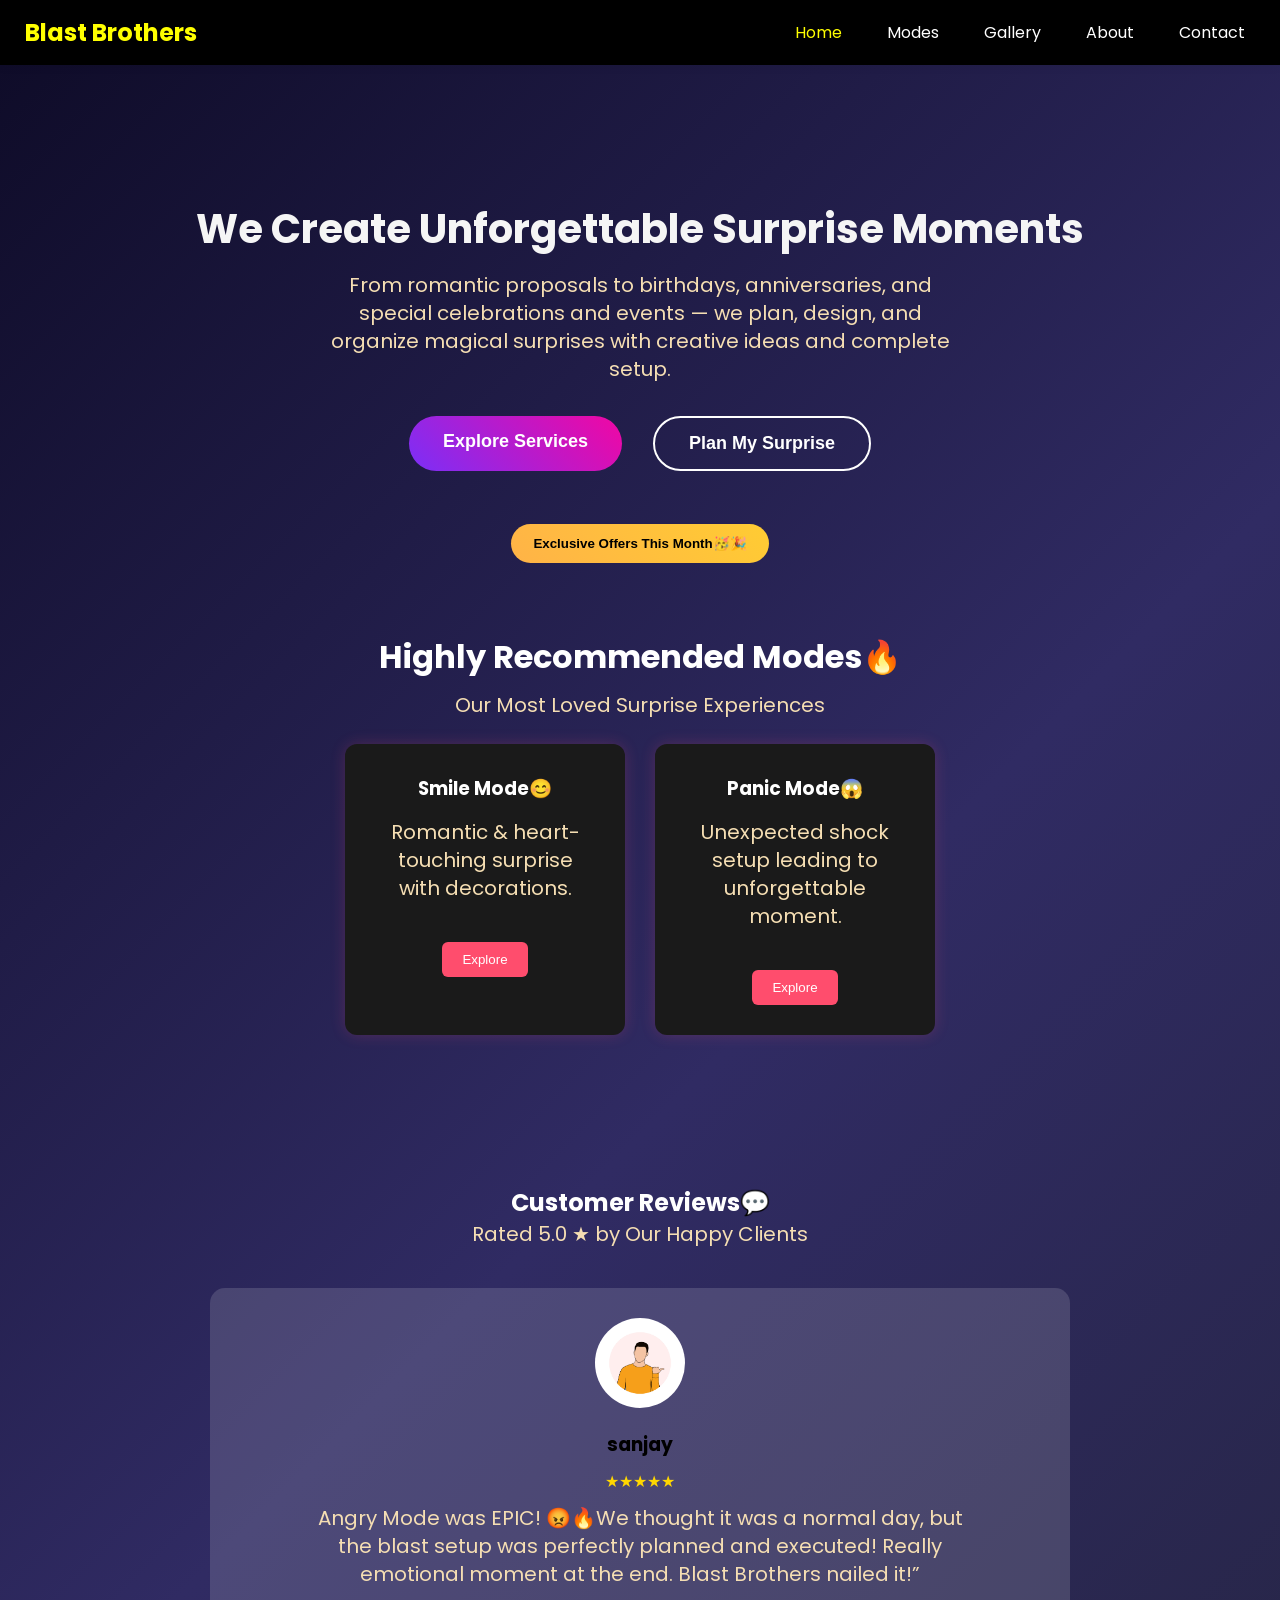
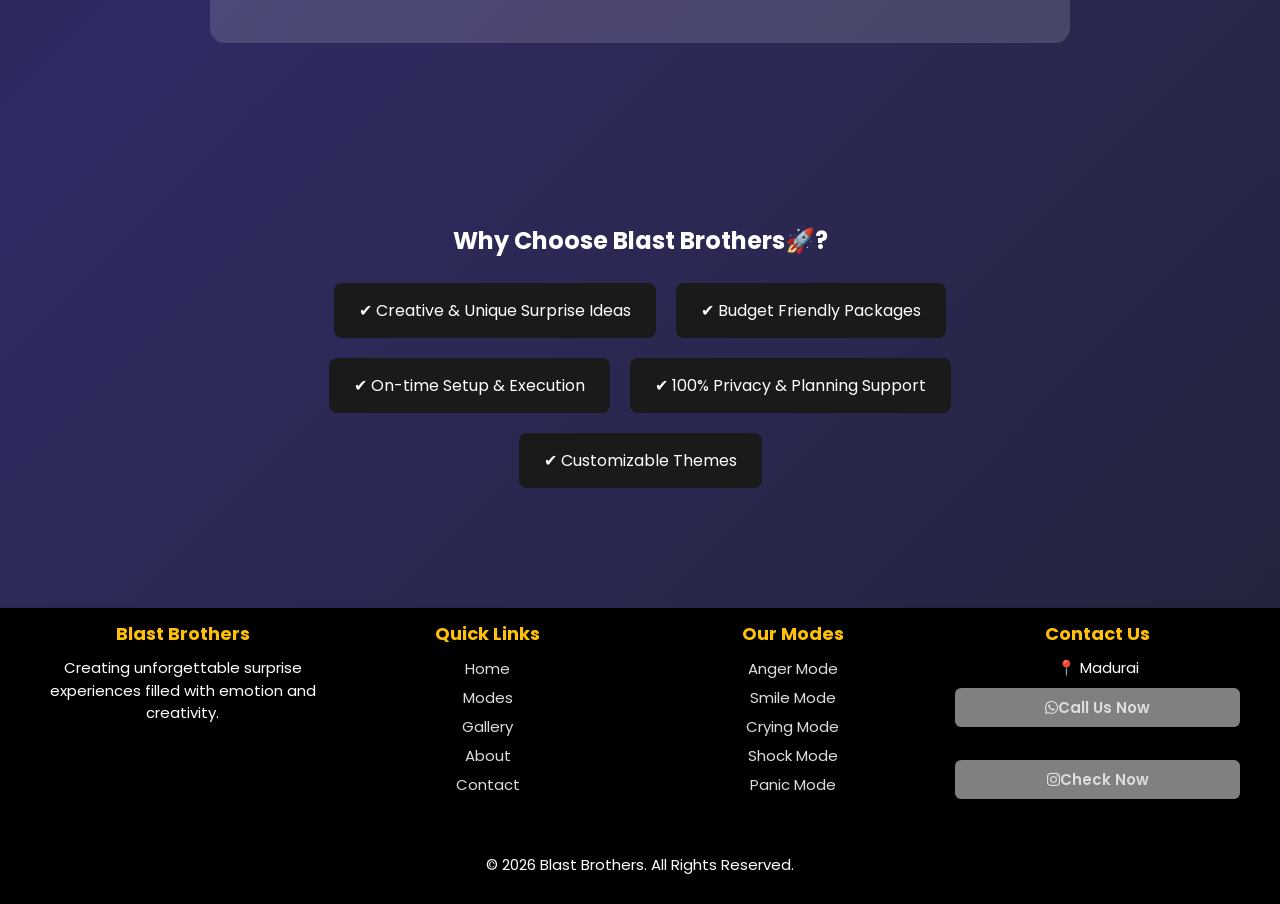
<file: index.html>
<!DOCTYPE html>
<html lang="en">
<head>
    <meta charset="UTF-8">
    <meta name="viewport" content="width=device-width, initial-scale=1.0">
    <title>Blast Brothers</title>
    <link rel="stylesheet" href="style.css">
    <link rel="stylesheet" href="https://cdnjs.cloudflare.com/ajax/libs/font-awesome/6.5.0/css/all.min.css">
    <link href="https://fonts.googleapis.com/css2?family=Playfair+Display:wght@600;700&family=Poppins:wght@300;500&display=swap" rel="stylesheet">
    
</head>
<body>
<header>
  <div class="menu-btn" onclick="toggleMenu()">☰</div>

  <nav id="mobileMenu" class="nav-links">
   <a href="index.html" class="active">Home</a>
   <a href="service.html">Modes</a>
   <a href="gallery.html">Gallery</a>
   <a href="about.html">About</a>
   <a href="contact.html">Contact</a>
  </nav>


<div class="logo">
  <a href="about.html">Blast Brothers</a>
</div>



</header>
<main>

    <section class="hero">

  <div class="hero-content">
    
    <h1>We Create Unforgettable Surprise Moments</h1>

    <p>
      From romantic proposals to birthdays, anniversaries, and special
      celebrations and events — we plan, design, and organize magical surprises
      with creative ideas and complete setup.
    </p>

    <div class="hero-buttons">
      <a href="service.html" class="btn primary">Explore Services</a>
      <a href="https://wa.me/917418982412" class="btn secondary">Plan My Surprise</a>
    </div>
    <div class="hero-offer">
       <button class="offer-btn" onclick="openOffer()">Exclusive Offers This Month🥳🎉</button> 
    </div>
    

    
  <div class="recommended-modes">
    <h2>Highly Recommended Modes🔥</h2>
    <p class="mode-sub">Our Most Loved Surprise Experiences</p>

    <div class="mode-container">
        <div class="mode-card">
            <h3>Smile Mode😊</h3>
            <p>Romantic & heart-touching surprise with decorations.</p>
            <button onclick="location.href='service.html'">Explore</button>
        </div>

        <div class="mode-card">
            <h3> Panic Mode😱</h3>
            <p>Unexpected shock setup leading to unforgettable moment.</p>
            <button onclick="location.href='service.html'">Explore</button>
        </div>

    </div>
  </div>  
<div class="testimonial-section">
    <h2>Customer Reviews💬 </h2>
    <p class="testimonial-sub">Rated 5.0 ★ by Our Happy Clients</p>

    <div class="slider">
        <div class="slides">

            <div class="slide">
                <img src="images/client1.jpg" class="client-img">
                <h3>sanjay</h3>
                <div class="stars">★★★★★</div>
                <p>Angry Mode was EPIC! 😡🔥We thought it was a normal day, but the blast setup was perfectly planned and executed! Really emotional moment at the end. Blast Brothers nailed it!”</p>
            </div>

            <div class="slide">
                <img src="images/client2.jpg" class="client-img">
                <h3>Monica</h3>
                <div class="stars">★★★★★</div>
                <p>Smile Mode made her day! 😊💖Beautiful decorations, great planning, everything was just perfect. She still talks about it! Worth every rupee.</p>
            </div>

            <div class="slide">
                <img src="images/client3.jpg" class="client-img">
                <h3>Arun</h3>
                <div class="stars">★★★★★</div>
                <p>Highly Recommended! 🙌⭐From planning to execution — smooth, on-time, and emotional. Love the way they handle every detail.</p>
            </div>

        </div>
    </div>
  </div>
  
<!-- 🚀 Why Choose Us -->
<div class="choose-section">
    <h2>Why Choose Blast Brothers🚀?</h2><br>

    <div class="choose-container">
        <div class="choose-box">✔ Creative & Unique Surprise Ideas</div>
        <div class="choose-box">✔ Budget Friendly Packages</div>
        <div class="choose-box">✔ On-time Setup & Execution</div>
        <div class="choose-box">✔ 100% Privacy & Planning Support</div>
        <div class="choose-box">✔ Customizable Themes</div>
    </div>
</div>
</section>
</main>
<footer class="footer">
  <div class="footer-container">

    <div>
      <h3>Blast Brothers</h3>
      <p>Creating unforgettable surprise experiences filled with emotion and creativity.</p>
    </div>

    <div>
      <h4>Quick Links</h4>
      <ul>
        <li><a href="index.html">Home</a></li>
        <li><a href="service.html">Modes</a></li>
        <li><a href="gallery.html">Gallery</a></li>
        <li><a href="about.html">About</a></li>
        <li><a href="contact.html">Contact</a></li>
      </ul>
    </div>

    <div>
      <h4>Our Modes</h4>
      <ul>
        <li><a href="service.html">Anger Mode</a></li>
        <li><a href="service.html">Smile Mode</a></li>
        <li><a href="service.html">Crying Mode</a></li>
        <li><a href="service.html">Shock Mode</a></li>
        <li><a href="service.html">Panic Mode</a></li>
      </ul>
    </div>

    <div>
      
      <h4>Contact Us</h4>
      <p>📍 Madurai</p>
      <a href="tel:+917418982412" class="calls-btn">
        <i class="fab fa-whatsapp"></i>Call Us Now
      </a><br>
      <a href="https://www.instagram.com/blast_brothers/" target="_blank" class="insta_links">
        <i class="fa-brands fa-instagram"></i>Check Now
      </a>
      
    </div>

  </div>

  <div class="footer-bottom">
    <p>© 2026 Blast Brothers. All Rights Reserved.</p>
  </div>
</footer>
<div id="offerPopup" class="offer-popup">

  <div class="offer-box">
    <span onclick="closeOffer()" class="close">✖</span>

    <h2 id="offerTitle"></h2>
    <p id="offerText"></p>
    <H3 style="color: #ffcc33; margin-top:10px;">UPTO 75% OFF Available</H3>
    <p style="color: #ff6b6b; font-weight:600;">Limited Slots Only-Book Fast</p>
    <a href="tel:+917418982412" class="book-btn">Contact Now</a>

  </div>

</div>
<script>

function openOffer(){

  const month = new Date().getMonth()+1;

  let title="";
  let text="";

  if(month===1){
    title="🎊 January Special";
    text="New Year + Pongal + Republic Day Surprise Offers!";
  }
  else if(month===2){
    title="❤️ February Special";
    text="Valentine Romantic Surprise Packages!";
  }
  else if(month===3){
    title="🌸 March Special";
    text="Women's Day + Ramzan Celebration Offers!";
  }
  else{
    title="🎁 Special Offers";
    text="Contact us for latest surprise packages!";
  }

  document.getElementById("offerTitle").innerText=title;
  document.getElementById("offerText").innerText=text;

  document.getElementById("offerPopup").style.display="flex";
}


function closeOffer(){
  document.getElementById("offerPopup").style.display="none";
}


/* keep your mobile menu also */
function toggleMenu(){
 document.getElementById("mobileMenu").classList.toggle("show");
}
document.addEventListener("DOMContentLoaded", function () {

  let index = 0;
  const slides = document.querySelector(".slides");
  const totalSlides = document.querySelectorAll(".slide").length;

  setInterval(() => {
    index = (index + 1) % totalSlides;
    slides.style.transform = `translateX(-${index * 100}%)`;
  }, 3000);

});

</script>


</body>
</html>
</file>
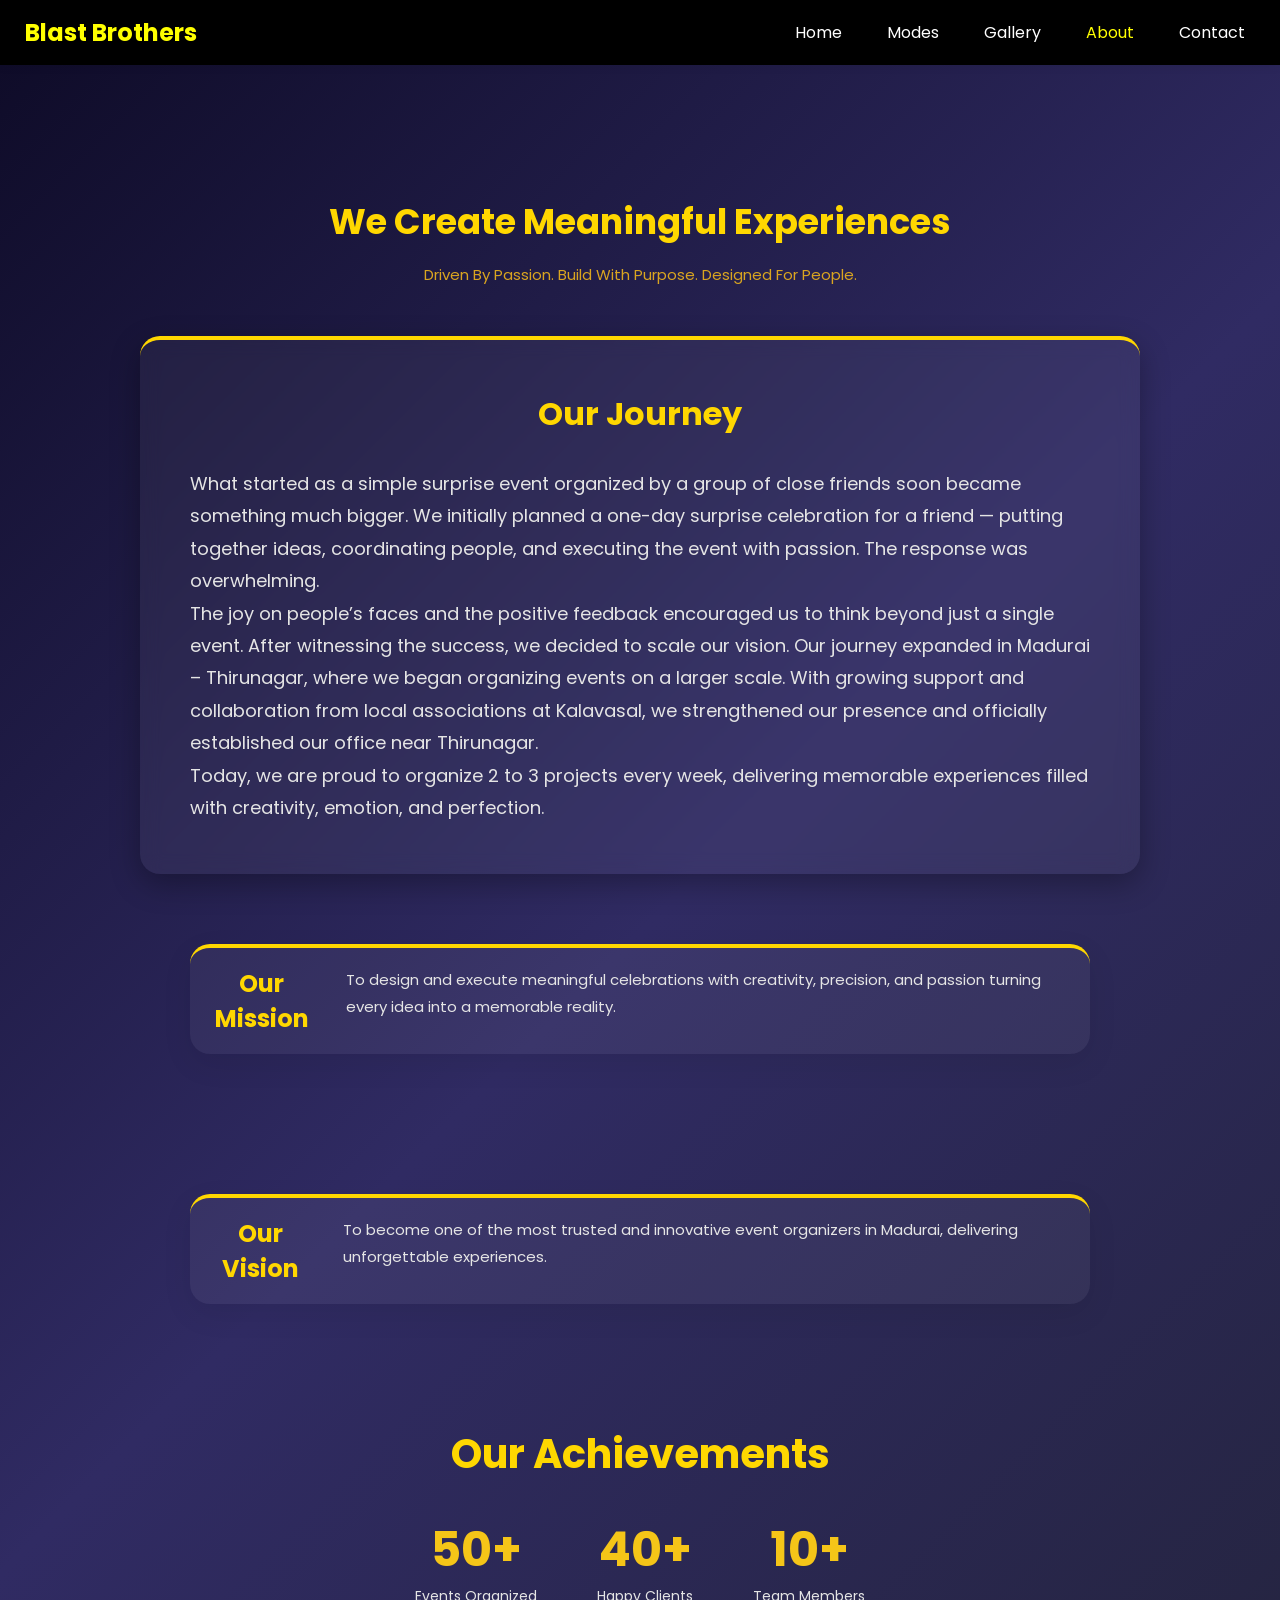
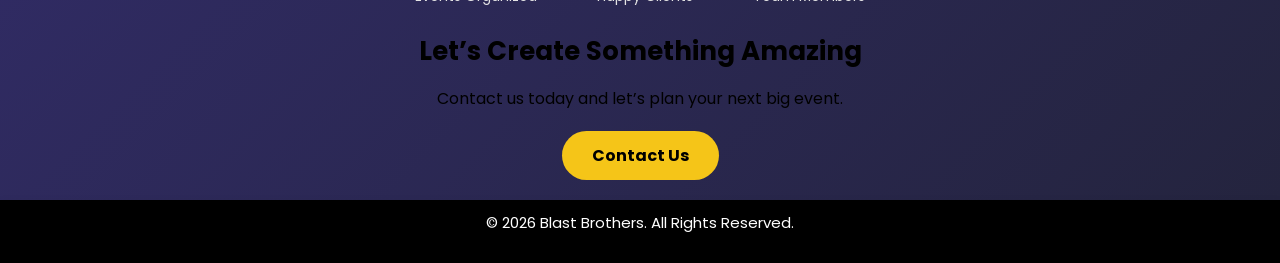
<file: about.html>
<!DOCTYPE html>
<html>
<head>
    <meta name="viewport" content="width=device-width, initial-scale=1.0">
    <title>About - Blast Brothers</title>
    <link rel="stylesheet" href="style.css">
    <link rel="stylesheet" href="https://cdnjs.cloudflare.com/ajax/libs/font-awesome/6.5.0/css/all.min.css">
    <link href="https://fonts.googleapis.com/css2?family=Playfair+Display:wght@600;700&family=Poppins:wght@300;500&display=swap" rel="stylesheet">
</head>
<body>
<header>
  <div class="menu-btn" onclick="toggleMenu()">☰</div>

  <nav id="mobileMenu" class="nav-links">
   <a href="index.html">Home</a>
   <a href="service.html">Modes</a>
   <a href="gallery.html">Gallery</a>
   <a href="about.html" class="active">About</a>
   <a href="contact.html">Contact</a>
  </nav>


<div class="logo">
<a href="about.html">Blast Brothers</a>
</div>



</header>
<main>
  <section class="about-hero">
    <h1>We Create Meaningful Experiences</h1>
    <p>Driven By Passion. Build With Purpose. Designed For People.</p>
  </section>

  <!-- Our Journey -->
<section class="container">  
  <section class="section-journey">
     <h1>Our Journey</h1>
     <p>
      What started as a simple surprise event organized by a group of close friends soon became something much bigger.
      We initially planned a one-day surprise celebration for a friend — putting together ideas, coordinating people, and executing the event with passion. The response was overwhelming. </p>
     <p>The joy on people’s faces and the positive feedback encouraged us to think beyond just a single event.
        After witnessing the success, we decided to scale our vision.
        Our journey expanded in Madurai – Thirunagar, where we began organizing events on a larger scale. With growing support and collaboration from local associations at Kalavasal, we strengthened our presence and officially established our office near Thirunagar.</p>
     <p>Today, we are proud to organize 2 to 3 projects every week, delivering memorable experiences filled with creativity, emotion, and perfection.
     </p>
  </section>

<!-- Our Mission -->
  <section class="section mission">
     <div class="ms-cards">
        <h2>Our Mission</h2>
        <p>
           To design and execute meaningful celebrations with creativity,
           precision, and passion turning every idea into a memorable reality.
        </p>
     </div>
  </section>

<!-- Our Vision -->
  <section class="section vision">
     <div class="ms-cards">
       <h2>Our Vision</h2>
       <p>
         To become one of the most trusted and innovative event organizers
         in Madurai, delivering unforgettable experiences.
       </p>
     </div>
  </section>
</section> 
<!-- Achievements -->
<section class="about-bottom">

    <div class="achievements">
        <h2>Our Achievements</h2>
        <div class="achieve-box">
            <div>
                <h3>50+</h3>
                <p>Events Organized</p>
            </div>
            <div>
                <h3>40+</h3>
                <p>Happy Clients</p>
            </div>
            <div>
                <h3>10+</h3>
                <p>Team Members</p><br>
            </div>
        </div>
    </div>

    <div class="about-cta">
        <h2>Let’s Create Something Amazing</h2>
        <p>Contact us today and let’s plan your next big event.</p>
        <a href="contact.html" class="cta-btn">Contact Us</a>
        
         
    </div>

</section>
</main>
<footer class="footer">
  <p>© 2026 Blast Brothers. All Rights Reserved.</p>
</footer>
<script>
function toggleMenu(){
document.getElementById("mobileMenu").classList.toggle("show");
}

</script>
</body>
</html>
</file>
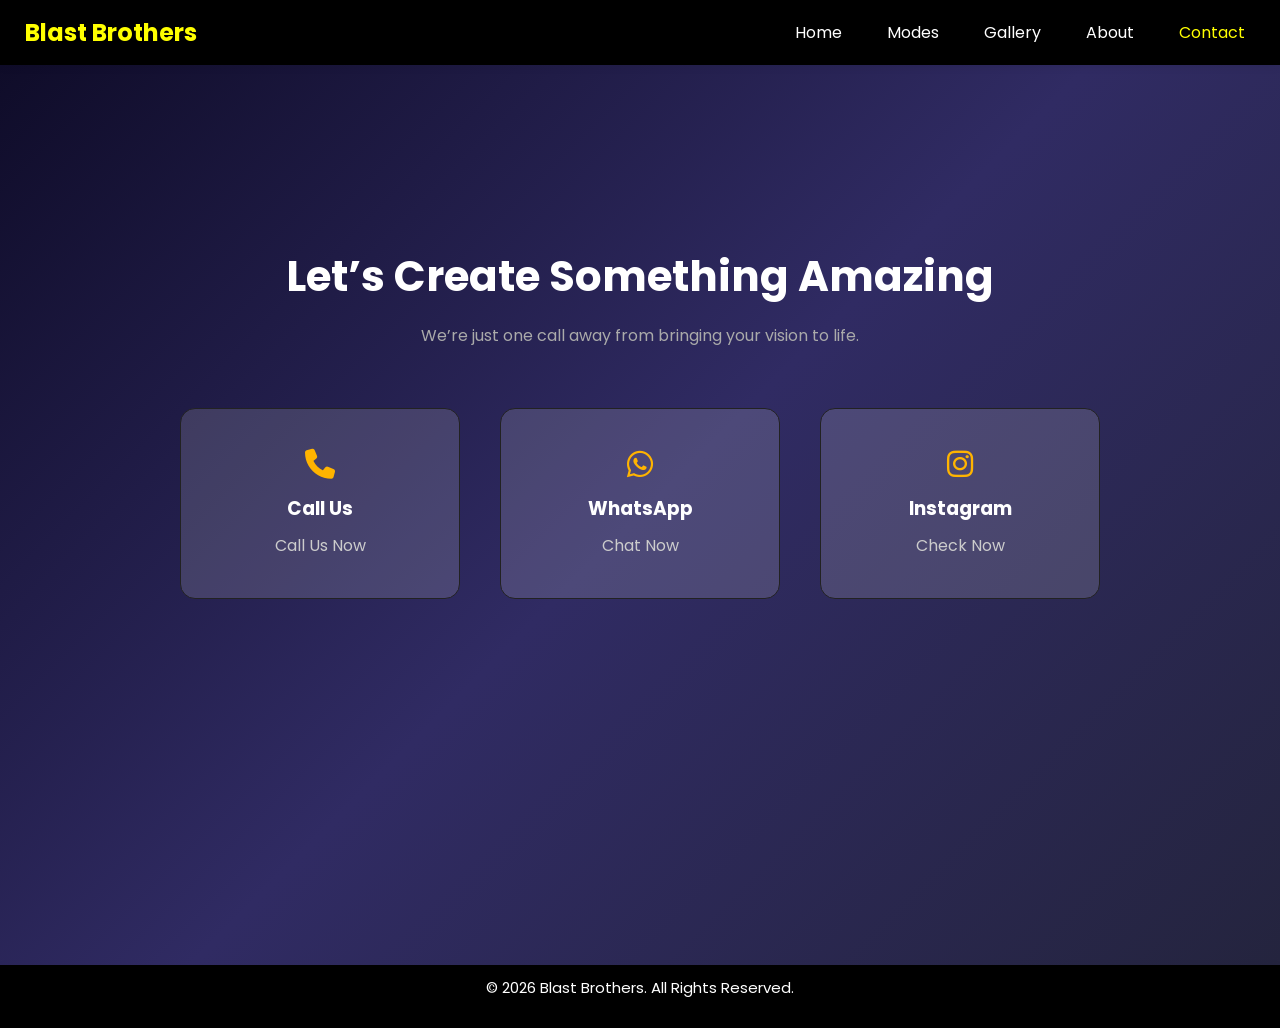
<file: contact.html>
<!DOCTYPE html>
<html>
<head>
    <meta name="viewport" content="width=device-width, initial-scale=1.0">
    <title>Contact - Blast Brothers</title>
    <link rel="stylesheet" href="style.css">
    <link rel="stylesheet" href="https://cdnjs.cloudflare.com/ajax/libs/font-awesome/6.5.0/css/all.min.css">
    <link href="https://fonts.googleapis.com/css2?family=Playfair+Display:wght@600;700&family=Poppins:wght@300;500&display=swap" rel="stylesheet">
</head>
<body>
<header>
<div class="menu-btn" onclick="toggleMenu()">☰</div>

  <nav id="mobileMenu" class="nav-links">
   <a href="index.html">Home</a>
   <a href="service.html">Modes</a>
   <a href="gallery.html">Gallery</a>
   <a href="about.html">About</a>
   <a href="contact.html" class="active">Contact</a>
  </nav>

<div class="logo">
<a href="about.html">Blast Brothers</a>
</div>



</header>
<main>
   <section class="contact-page">

  <div class="contact-hero-content">
    <h1>Let’s Create Something Amazing</h1>
    <p>We’re just one call away from bringing your vision to life.</p>
  </div>

  <div class="contact-cards">

    <div class="contact-card">
      <i class="fas fa-phone"></i>
      <h3>Call Us</h3>
      <a href="tel:+917418982412" class="call-btn">Call Us Now</a>
    </div>

    <div class="contact-card">
      <i class="fab fa-whatsapp"></i>
      <h3>WhatsApp</h3>
      <a href="https://wa.me/917418982412" target="_blank">Chat Now</a>
    </div>

    <div class="contact-card">
      <i class="fab fa-instagram"></i>
      <h3>Instagram</h3>
      <a href="https://www.instagram.com/blast_brothers/">Check Now</a>
    </div>

  </div>

</section>
</main>
<footer class="footer">
  <p>© 2026 Blast Brothers. All Rights Reserved.</p>
</footer>  
<script>
function toggleMenu(){
document.getElementById("mobileMenu").classList.toggle("show");
}

</script>
</body>
</html>
</file>
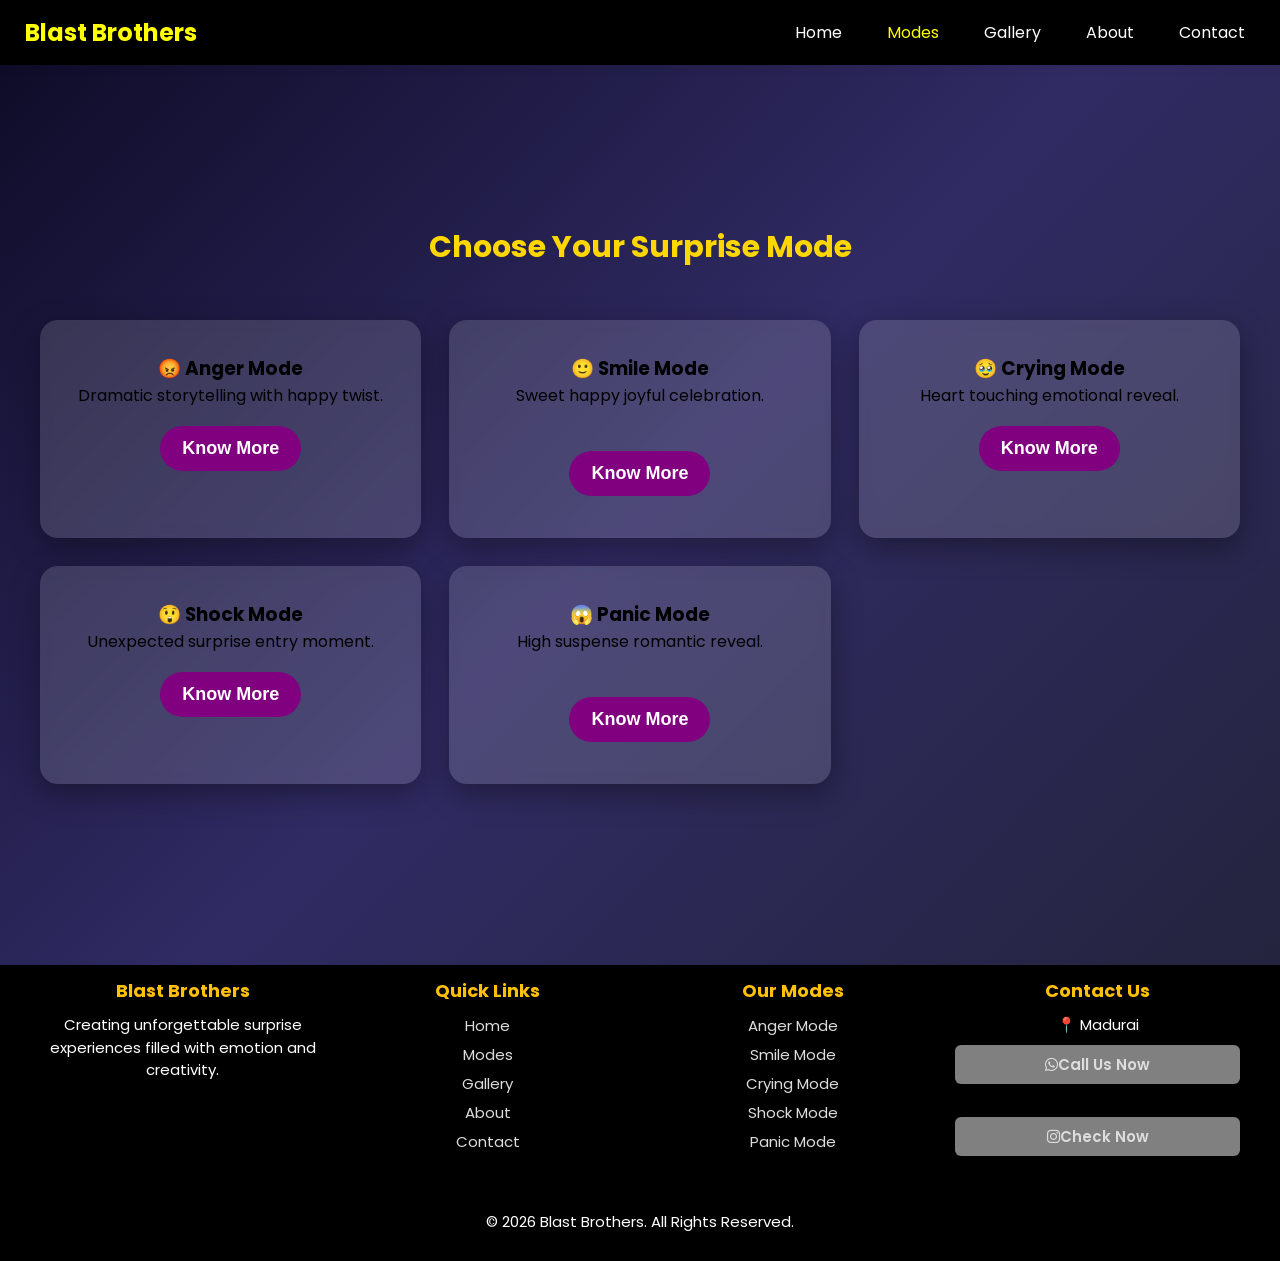
<file: service.html>
<!DOCTYPE html>
<html>
<head>
    <meta name="viewport" content="width=device-width, initial-scale=1.0">
    <title>Modes - Blast Brothers</title>
    <link rel="stylesheet" href="style.css">
    <link rel="stylesheet" href="https://cdnjs.cloudflare.com/ajax/libs/font-awesome/6.5.0/css/all.min.css">
    <link href="https://fonts.googleapis.com/css2?family=Playfair+Display:wght@600;700&family=Poppins:wght@300;500&display=swap" rel="stylesheet">
</head>
<body>
<header>
  <div class="menu-btn" onclick="toggleMenu()">☰</div>

  <nav id="mobileMenu" class="nav-links">
   <a href="index.html">Home</a>
   <a href="service.html" class="active">Modes</a>
   <a href="gallery.html">Gallery</a>
   <a href="about.html">About</a>
   <a href="contact.html">Contact</a>
  </nav>


<div class="logo">
<a href="about.html">Blast Brothers</a>
</div>



</header>
<main>
    <section class="modes">

<h2 class="head">Choose Your Surprise Mode</h2><br><br>

<div class="mode-grid">

<div class="box">
<h3>😡 Anger Mode</h3>
<p>Dramatic storytelling with happy twist.</p>
<button onclick="openMode('anger')" class="btn">Know More</button>
</div>

<div class="box">
<h3>🙂 Smile Mode</h3>
<p>Sweet happy joyful celebration.</p><br>
<button onclick="openMode('smile')" class="btn">Know More</button>
</div>

<div class="box">
<h3>🥹 Crying Mode</h3>
<p>Heart touching emotional reveal.</p>
<button onclick="openMode('cry')" class="btn">Know More</button>
</div>

<div class="box">
<h3>😲 Shock Mode</h3>
<p>Unexpected surprise entry moment.</p>
<button onclick="openMode('shock')" class="btn">Know More</button>
</div>

<div class="box">
<h3>😱 Panic Mode</h3>
<p>High suspense romantic reveal.</p><br>
<button onclick="openMode('panic')" class="btn">Know More</button>
</div>

</div>
</section>


<!-- POPUP -->
<div id="popup" class="popup">
<div class="popup-content">

<span onclick="closePopup()" class="close">✖</span>

<h2 id="title" class="title"></h2>
<p id="desc" class="desc"></p>
<ul class="includes">
  <li>Professional Photography</li>
  <li>Cinematic Videography</li>
  <li>Full Video Editing</li>
  <li>Decoration Setup</li>
  <li>Surprise Planning</li>
</ul>
<h3 class="price" id="price"></h3>
<a id="bookBtn" target="_blank" class="book">Contact Now</a>
</div>
</div>
</main>

<script>

const data={

anger:{
title:"😡 Anger Mode",
text:"Starts calm… slowly builds tension… confusion… dramatic emotional scene… then BOOM — powerful happy reveal. Perfect for prank style surprises, revenge fun setups and dramatic birthday entries",
price:"Starting ₹7,999",
wa:"https://wa.me/917418982412?text=I%20want%20Anger%20Mode"
},

smile:{
title:"🙂 Smile Mode",
text:"Pure happiness celebration with sweet words, joyful surprises, friendly storytelling and fun moments. Best for birthdays, friendship surprises, welcome events and happy memory creations.",
price:"Starting ₹6,999",
wa:"https://wa.me/917418982412?text=I%20want%20Smile%20Mode"
},

cry:{
title:"🥹 Crying Mode",
text:"Deep emotional storytelling designed to touch the heart. Includes meaningful script, memory references, surprise messages and powerful emotional reveal that brings happy tears.",
price:"Starting ₹8,499",
wa:"https://wa.me/917418982412?text=I%20want%20Crying%20Mode"
},

shock:{
title:"😲 Shock Mode",
text:"Unexpected sudden entry, surprise announcement and powerful reveal moment. Designed to create instant crowd reaction and unforgettable surprise impact.",
price:"Starting ₹9,499",
wa:"https://wa.me/917418982412?text=I%20want%20Shock%20Mode"
},

panic:{
title:"😱 Panic Mode",
text:"High suspense buildup with urgency creation and emotional tension. Audience thinks something serious… then final romantic or sweet truth reveal creates massive emotional relief.",
price:"Starting ₹10,999",
wa:"https://wa.me/917418982412?text=I%20want%20Panic%20Mode"
}

};

function openMode(m){
document.getElementById("title").innerText=data[m].title;
document.getElementById("desc").innerText=data[m].text;
document.getElementById("price").innerText=data[m].price;
document.getElementById("bookBtn").href=data[m].wa;
document.getElementById("popup").style.display="flex";
}

function closePopup(){
document.getElementById("popup").style.display="none";
}

const boxes = document.querySelectorAll('.mode-grid .box');

const observer = new IntersectionObserver((entries)=>{
  entries.forEach(entry=>{
    if(entry.isIntersecting){
      entry.target.classList.add('show');
    }
  });
},{threshold:0.2});

boxes.forEach((box,i)=>{
  box.style.transitionDelay = (i * 0.15) + "s";
  observer.observe(box);
});

</script>
  

<footer class="footer">
  <div class="footer-container">

    <div class="footer-col">
      <h3>Blast Brothers</h3>
      <p>Creating unforgettable surprise experiences filled with emotion and creativity.</p>
    </div>

    <div class="footer-col">
      <h4>Quick Links</h4>
      <ul>
        <li><a href="index.html">Home</a></li>
        <li><a href="service.html">Modes</a></li>
        <li><a href="gallery.html">Gallery</a></li>
        <li><a href="about.html">About</a></li>
        <li><a href="contact.html">Contact</a></li>
      </ul>
    </div>

    <div class="footer-col">
      <h4>Our Modes</h4>
      <ul>
        <li><a href="service.html">Anger Mode</a></li>
        <li><a href="service.html">Smile Mode</a></li>
        <li><a href="service.html">Crying Mode</a></li>
        <li><a href="service.html">Shock Mode</a></li>
        <li><a href="service.html">Panic Mode</a></li>
      </ul>
    </div>

    <div class="footer-col">
      
      <h4>Contact Us</h4>
      <p>📍 Madurai</p>
      <a href="tel:+917418982412" class="calls-btn">
        <i class="fab fa-whatsapp"></i>Call Us Now
      </a><br>
      <a href="https://www.instagram.com/blast_brothers/" target="_blank" class="insta_links">
        <i class="fa-brands fa-instagram"></i>Check Now
      </a>
      
    </div>

  </div>

  <div class="footer-bottom">
    <p>© 2026 Blast Brothers. All Rights Reserved.</p>
  </div>
</footer>
<script>
function toggleMenu(){
document.getElementById("mobileMenu").classList.toggle("show");
}
</script>
</body>
</html>
</file>
<file: style.css>
* {
    margin: 0;
    padding: 0;
    box-sizing: border-box;
}

html,body{
    overflow-x: hidden !important ;
    margin: 0;
    padding: 0;
    font-family: 'Poppins',sans-serif;
}

body {
    font-family: 'Poppins', sans-serif;
    background:#555;
    color: #222;
    display: flex;
    flex-direction: column;
    min-height: 100vh;
}
main{
    flex: 1;
    padding-top: 80px;
    min-height: 100vh;
    background: linear-gradient(135deg, #0f0c29, #302b63,#24243e);
}    





 
/* Hero */
.hero{
    min-height:100vh;
    display:flex;
    align-items:center;
    justify-content:center;
    text-align:center;
    padding:60px 20px;
    background-size:cover;
    background-position:center;
    color:white;
    position:relative;
}

.hero-content{
    max-width:900px;
    width:100%;
    margin:auto;
}

.hero h1{
    font-size:clamp(20px,5vw,40px);
    line-height:1.2;
    color: whitesmoke;
    margin-bottom:18px;
}

.hero p{
    font-size:clamp(15px,2.5vw,20px);
    line-height:1.4;
    color: wheat;
    max-width:650px;
    margin:0 auto 25px;
}
.hero-buttons{
    display:flex;
    justify-content:center;
    gap:15px;
    flex-wrap:wrap;
    margin-bottom:25px;
}


.btn{
  display:inline-block;
  padding:15px 34px;
  border-radius:40px;
  text-decoration:none;
  font-size:18px;
  font-weight:600;
  margin:8px;
  transition:0.3s;
}

.primary{
  background:linear-gradient(45deg,#7b2ff7,#f107a3);
  color:white;
}

.primary:hover{
  transform:translateY(-4px);
  box-shadow:0 12px 30px rgba(0,0,0,0.35);
}

.secondary{
  border:2px solid white;
  color:white;
}

.secondary:hover{
  background:white;
  color:black;
}

.trust{
  margin-top:15px;
  font-size:16px;
}

.scroll{
  position:absolute;
  bottom:25px;
  width:100%;
  text-align:center;
  font-size:18px;
  animation:bounce 1.6s infinite;
  text-decoration: none;
}

@keyframes bounce{
  0%,100%{transform:translateY(0);}
  50%{transform:translateY(8px);}
}

@media(max-width:768px){
.hero-content h1{font-size:30px;}
.hero-content p{font-size:17px;}
}



/* soft attention animation */
@keyframes pulse{
  0%{box-shadow:0 0 0 0 rgba(255,78,80,0.6);}
  70%{box-shadow:0 0 0 14px rgba(255,78,80,0);}
  100%{box-shadow:0 0 0 0 rgba(255,78,80,0);}
}

/* Services */
.modes{
padding:80px 20px;
text-align:center;
color:white;
}

.mode-grid{
display:grid;
grid-template-columns:repeat(3,1fr);
gap:28px;
max-width:1000px;
margin:auto;
}
@media(max-width:900px){
    .mode-grid{
        grid-template-columns: repeat(2,1fr);
    }
}
@media(max-width:520px){
    .mode-grid{
        grid-template-columns: 1fr;
    }
}

.box{
background:rgba(255,255,255,0.14);
border-radius:18px;
padding:34px 28px;
transition:.3s;
box-shadow: 0 10px 30px rgba(0, 0, 0, 0.35);
backdrop-filter: blur(6px);
color: black;
}

.box:hover{
transform:translateY(-8px);
background:blueviolet;
}

.box button{
margin-top:18px;
padding:12px 22px;
border:none;
border-radius:25px;
background: purple;
color:white;
cursor:pointer;
}
/* hidden initially */
.mode-grid .box{
  opacity:0;
  transform:translateY(60px);
  transition:all 0.6s ease;
}

/* when visible */
.mode-grid .box.show{
  opacity:1;
  transform:translateY(0);
}
.popup{
position:fixed;
width:100%;
height:100%;
top:0;
left:0;
background:rgba(0,0,0,.25);
display:none;
justify-content:center;
align-items:center;
padding:20px;
}
.close{
    color: red;
    font-size: medium;
}

.popup-content{
background:linear-gradient(135deg, #0f0c29, #302b63,#24243e);
padding:45px 38px;
border-radius:20px;
max-width:460px;
width:100%;
position:relative;
text-align:center;
color: white;
box-shadow: 0 30px 80px rgba(0, 0, 0, 0.6);
}

.popup-content span{
position:absolute;
top:15px;
right:18px;
cursor:pointer;
font-size:20px;
}
.title{
    font-size: 30px;
    margin-bottom: 10px;
    color: #000;
    font-family: 'Poppins', sans-serif;
}
.head{
    font-family: "Poppins", sans-serif;
    color: gold;
    font-size: 30px;
    font-weight: 700;
}
.desc{
    margin-top: 15px;
    line-height: 1.6;
    font-size: 16px;
    max-width: 380px;
    margin-left: auto;
    margin-right: auto;
}
.includes{
    border-top: 1px solid rgba(255, 255, 255, 0.35);
    list-style: none;
    padding-top: 15px;
    margin-top: 18px;
    text-align: center;
}
.includes li{
    margin: 8px 0;
    font-weight: 500;
}
.price{
margin-top:18px;
font-size:24px;
font-weight:700;
color:#ffe082;
}

.book{
display:inline-block;
margin-top:18px;
padding:14px 30px;
background:white;
color:#0072ff;
border-radius:30px;
font-weight:700;
text-decoration:none;
}
.btn{
    font-family: Verdana, Geneva, Tahoma, sans-serif;
   
}

/* Footer */
.footer{
    background:rgba(0, 0, 0, 0.7);
    backdrop-filter: blur(8px);
    box-shadow: 0 2px 10px rgba(0,0,0,0.05);
    color:#ddd;
    padding:40px 20px;
    font-family:inherit;
}

/* GRID SYSTEM */
.footer-container{
    max-width:1200px;
    margin:auto;
    display:grid;
    justify-content: space-between;
    grid-template-columns:repeat(auto-fit,minmax(230px,1fr));
    gap:20px;
    background:rgba(0, 0, 0, 0.7);
    backdrop-filter: blur(8px);
    box-shadow: 0 2px 10px rgba(0,0,0,0.05);
}

.footer-container > div:first-child {
    width: 100%;
    max-width: none;
    
}
.footer-container > div:first-child p{
    width: 100%;
    white-space: normal;
    word-break: normal;
    overflow-wrap: break-word;
    
}

/* HEADINGS */
.footer h3,
.footer h4{
    color:#ffc107;
    margin-bottom:10px;
    font-size:18px;
}

/* TEXT */
.footer p{
    line-height:1.5;
    font-size:15px;
    margin-bottom:8px;
}

/* LINKS RESET */
.footer ul{
    list-style:none;
    padding:0;
    margin:0;
}

.footer ul li{
    margin-bottom:6px;
}

/* LINK STYLE */
.footer a{
    color:#ddd;
    text-decoration:none;
    font-size:15px;
    display: block;
    margin: 4px 0;
}

.footer a:hover{
    color:blue;
}
 
@media screen and (max-width:768px){

.footer-container{
    display:grid !important;
    grid-template-columns:1fr 1fr !important;
    text-align:center;
    gap:15px;
}

.footer-container > div:first-child{
    grid-column: 1 / -1 !important;
}
.footer-container > div:last-child{
    grid-column: 1 / -1;
}

}

/* CONTACT BUTTONS */
.calls-btn,
.insta_links{
    display:inline-flex;
    align-items:center;
    gap:8px;
    margin-top:8px;
    padding:8px 14px;
    background:grey;
    color:#000;
    border-radius:6px;
    font-weight:600;
}

.calls-btn:hover,
.insta_links:hover{
    background:whitesmoke;
}

/* COPYRIGHT */
.footer-bottom{
    border-top:1px solid black;
    margin-top:35px;
    padding-top:15px;
    text-align:center;
    font-size:14px;
}
.footer{
    text-align: center;
    color: white;
    background-color: #000;
    padding-top: 12px;
    padding-bottom: 20px;
}

/* ---------------- MOBILE PERFECT ---------------- */

@media(max-width:768px){

.footer{
    padding:30px 15px;
}

.footer-container{
    gap: 15px;
    display: grid;
    grid-template-columns: 1fr 1fr;
}

.footer h3,
.footer h4{
    font-size:17px;
}

}
.contact-box {
    margin-top: 30px;
    font-size: 18px;
}
.about-hero {
   background:linear-gradient(circle at center, #1f1f1f,#0d0d0d);
   color: #ffffff;
   text-align: center;
   padding: 50px 20px;
}

.about-hero h1 {
    font-size: 35px;
    margin-bottom: 15px;
    color: gold;
    font-family: 'Poppins', sans-serif;
}

.about-hero p {
    font-size: 15px;
    color: goldenrod;
    
}
.section {
  padding: 70px 20px;
  text-align: center;
}

/* Journey */
.section-journey {
  justify-content: center;
  align-items: center;
  background: rgba(255, 255, 255, 0.05);
  backdrop-filter: blur(10px);
  max-width: 1000px;
  width: 90%;
  padding: 50px;
  margin: 60px auto;
  box-shadow: 0 10px 30px rgba(0,0,0,0.3);
  border-top: 4px solid gold;
  border-radius: 20px;
  margin: auto;
}
.section-journey p{
    text-align: center;
    line-height: 1.8;
    font-size: 18px;
    color:#e5e5e5;
}
.section-journey h1{
    text-align: center;
    margin-bottom: 30px;
    font-size: 32px;
    font-family: 'Poppins', sans-serif;
    color: gold;
}



/* Mission & Vision Card */
.ms-cards {
  background:rgba(255, 255, 255, 0.05);
  gap: 30px;
  justify-content: center;
  align-items: stretch;
  display: flex;
  max-width: 900px;
  
  margin:0 auto;
  padding: 18px;
  border-radius: 20px;
  box-shadow: 0 10px 30px rgba(0,0,0,0.08);
  border-top: 4px solid gold;
  font-family: 'Poppins', sans-serif;
}
.ms-cards h2{
    color: gold;
}
.ms-cards p{
    color: #e5e5e5;
    font-size: 15px;
    line-height: 1.8;
    text-align: center;
}
.container{
    max-width: 1200px;
    margin: auto;
    padding: 0 20px;
}

/* Achievements */
.about-bottom {
    
    color: white;
    padding: 50px 20px 20px;   
    text-align: center;
    width: 100%;
}

.achievements {
    max-width: 1100px;
    margin: auto;
    text-align: center;
    
}

.achievements h2 {
    margin-bottom: 30px;
    font-size: 40px;
    color: gold;
}

.achieve-box {
    display: flex;
    justify-content: center;
    gap: 60px;
    margin-top: 30px;
    flex-wrap: wrap;
}

.achieve-box h3 {
    font-size: 48px;
    font-weight: 700;
    color: #F5C518;  
   
}
.achieve-box p{
    font-size: 14px;
    color: #e5e5e5;
}
.about-cta{
    max-width: 1100px;
    margin: auto;
    text-align: center;
    
}
.about-cta h2 {
    margin-bottom: 15px;
    font-size: 26px;
    color: #000 ;
    
}

.about-cta p {
    margin-bottom: 20px;
    color: black;
}

.cta-btn {
    display: inline-block;
    padding: 12px 30px;
    background: #F5C518;
    color: black;
    text-decoration: none;
    border-radius: 30px;
    font-weight: bold;
    transition: 0.3s;
}

.cta-btn:hover {
    background: white;
}

.contact-page {
    padding: 100px 10%;
   
    color: white;
    text-align: center;
}

.contact-hero-content h1 {
    font-size: 42px;
    margin-bottom: 15px;
}

.contact-hero-content p {
    color: #aaa;
    margin-bottom: 60px;
}

.contact-cards {
    display: flex;
    justify-content: center;
    gap: 40px;
    flex-wrap: wrap;
}

.contact-card {
    background:rgba(255,255,255,0.14);
    padding: 40px 30px;
    border-radius: 15px;
    width: 280px;
    transition: 0.3s;
    border: 1px solid #222;
}

.contact-card i {
    font-size: 30px;
    color: #ffb400;
    margin-bottom: 15px;
}

.contact-card h3 {
    margin-bottom: 10px;
}

.contact-card p,
.contact-card a {
    color: #ccc;
    text-decoration: none;
}

.contact-card:hover {
    transform: translateY(-8px);
    border-color: #ffb400;
}

.gallery{
  padding:90px 20px;
  text-align:center;
}

.filters button{
  margin:8px;
  padding:10px 22px;
  border:none;
  border-radius:25px;
  cursor:pointer;
  font-weight:600;
}

.gallery-grid{
  column-count:3;         
  column-gap:18px;
  max-width:1200px;
  margin:40px auto;
}

.gallery-item{
  width:100%;
  margin-bottom:18px;
  border-radius:14px;
  cursor:pointer;
  transition:0.35s;
}

.gallery-item:hover{
  transform:scale(1.03);
}

/* POPUP */

.popup{
  display:none;
  position:fixed;
  inset:0;
  background:rgba(0,0,0,0.9);
  justify-content:center;
  align-items:center;
  z-index:9999;
}

.popup img{
  max-width:90%;
  max-height:85%;
  border-radius:14px;
}

@media(max-width:900px){
.gallery-grid{column-count:2;}
}

@media(max-width:500px){
.gallery-grid{column-count:1;}
}
@media(max-width:768px){
.hero{
    min-height: auto;
    padding: 60px 20px;
}
.hero-buttons{
    display: flex;
    flex-direction: column;
    gap: 15px;
    align-items: center;
}
.hero h1{
    font-size: 32px;
    line-height: 1.3;
}
}
/* ===== GLOBAL RESPONSIVE FIX ===== */

img{
max-width:100%;
height:auto;
}

section{
width:100%;
padding:60px 20px;
}

/* ===== MOBILE TEXT SCALE ===== */

@media(max-width:768px){

h1{font-size:28px;}
h2{font-size:24px;}
p{font-size:16px;
   line-height: 1.6;
   letter-spacing: 0.3px;
 }

}

/* ===== FLEX ITEMS SAFE ===== */

.container,
.mode-grid,
.gallery-grid,
.contact-boxes{

width:100%;
max-width:1200px;
margin:auto;

}
.about-hero p,
.about-cta p{
    text-align: center;
}

.ms-cards p,
.section-journey p{

text-align:left;
word-spacing:normal ;
letter-spacing:normal ;
white-space:normal ;
}
/* HEADER LOGO */

header .logo a{
  color:yellow ;
  text-decoration:none ;
  font-weight:700 ;
  font-size:24px ;
}

header .logo a:hover{
  color:burlywood ;
}


/*  FORCE NAV  */
header nav a{
  color:white ;
  text-decoration:none ;
  margin:0 10px;
  transition:0.3s;
}

header nav a:hover{
  color:blue !important;
}
header nav a.active {
    color: yellow !important;
}

/* HEADER */
header{
  display:flex;
  justify-content:space-between;
  align-items:center;
  padding:15px 25px;
  background:black;
  backdrop-filter: blur(8px);
  box-shadow: 0 2px 10px rgba(0,0,0,0.05);
  position:sticky;
  z-index: 9999;
}
.logo{
    margin-right: 40px;
    order: 1;
}
/*desktop nav */
.nav-links{
    display: flex;
    gap: 25px;
    margin-left: auto;
    order: 2;
   
    
}
.menu-btn{
    display: none;
    font-size: 24px;
    cursor: pointer;

}
/* MOBILE */
@media(max-width:768px){

.menu-btn{
  display:block;
  left: 15px;
  position: absolute;
  color: #aaa;
  
}
.logo{
    margin: 0 auto;
}

.nav-links{
  display:none;
  flex-direction:column;
  position:absolute;
  left: 0;
  top:70px;
  background:black;
  width:200px;
  padding:15px;
}

.nav-links.show{
 display:flex;
 flex-direction: column;
 z-index: 1000;
}
}
.offer-popup{
  display:none;
  position:fixed;
  inset:0;
  background:rgba(0,0,0,0.7);
  justify-content:center;
  align-items:center;
  z-index:9999;
}

.offer-box{
  background:#111;
  color:white;
  padding:30px;
  border-radius:15px;
  width:90%;
  max-width:420px;
  text-align:center;
}

.close{
  float:right;
  cursor:pointer;
  font-size:20px;
}
.offer-btn{
    margin-top: 20px;
    padding: 12px 22px;
    border: none;
    border-radius: 30px;
    font-weight: 600;
    cursor: pointer;
    background: linear-gradient(45deg,#ffb347,#ffcc33);
    color: black;
    box-shadow: 0 0 10px #ffd700
                0 0 20px #ff9f1c,
                0 0 40px #ff6b6b;;
    animation: glowPulse 1.5s infinite alternate;
    transition: 0.3s;

}
@keyframes glowPulse{
  from{
    box-shadow:
      0 0 10px #ffd700,
      0 0 20px #ff9f1c,
      0 0 40px #ff6b6b;
  }
  to{
    box-shadow:
      0 0 20px #ffd700,
      0 0 40px #ff9f1c,
      0 0 70px #ff6b6b;
  }
}

.offer-btn:hover{
  transform:scale(1.08);
}

.book-btn{
    display: inline-block;
    margin-top: 15px;
    padding: 12px 20px;
    border-radius:25px ;
    background: #0072ff;
    color: white;
    text-decoration: none;
    font-weight: bold;
}
/* 🔥 Recommended Modes */
.recommended-modes {
    padding: 70px 20px;
    color: white;
    text-align: center;
}

.recommended-modes h2 {
    font-size: 32px;
    margin-bottom: 10px;
}

.mode-sub {
    color: #ff4d6d;
    margin-bottom: 40px;
}

.mode-container {
    display: flex;
    justify-content: center;
    gap: 30px;
    flex-wrap: wrap;
}

.mode-card {
    background: #1a1a1a;
    padding: 30px;
    border-radius: 12px;
    width: 280px;
    transition: 0.4s ease;
    box-shadow: 0 0 15px rgba(255,77,109,0.2);
}

.mode-card:hover {
    transform: translateY(-10px);
    box-shadow: 0 0 25px #ff4d6d;
}

.mode-card h3 {
    margin-bottom: 15px;
}

.mode-card button {
    margin-top: 15px;
    padding: 10px 20px;
    border: none;
    background: #ff4d6d;
    color: #fff;
    border-radius: 6px;
    cursor: pointer;
    transition: 0.3s;
}

.mode-card button:hover {
    background: #fff;
    color: #000;
}
.testimonial-section {
  padding: 80px 20px;
  text-align: center;
  color: white;
}

.slider {
  width: 100%;
  margin: 40px auto;
  overflow: hidden;
}

.slides {
  display: flex;
  width: 100%;
  transition: transform 0.5s ease-in-out;
}

.slide {
  flex: 0 0 100%;
  background:rgba(255,255,255,0.14);
  color: black;
  padding: 30px;
  border-radius: 15px;
  box-sizing: border-box;
}

.stars {
  color: gold;
  margin: 10px 0;
}
.client-img{
    width: 90px;
    height: 90px;
    border-radius: 50%;
    object-fit: cover;
    margin-bottom: 15px;
}

/* 🚀 Why Choose Us */
.choose-section {
    padding: 60px 20px;
    text-align: center;
    color: #fff;
}

.choose-container {
    display: flex;
    flex-wrap: wrap;
    justify-content: center;
    gap: 20px;
}

.choose-box {
    background: #1a1a1a;
    padding: 15px 25px;
    border-radius: 8px;
    transition: 0.3s;
}

.choose-box:hover {
    background: #ff4d6d;
    transform: translateY(-5px);
}
</file>
